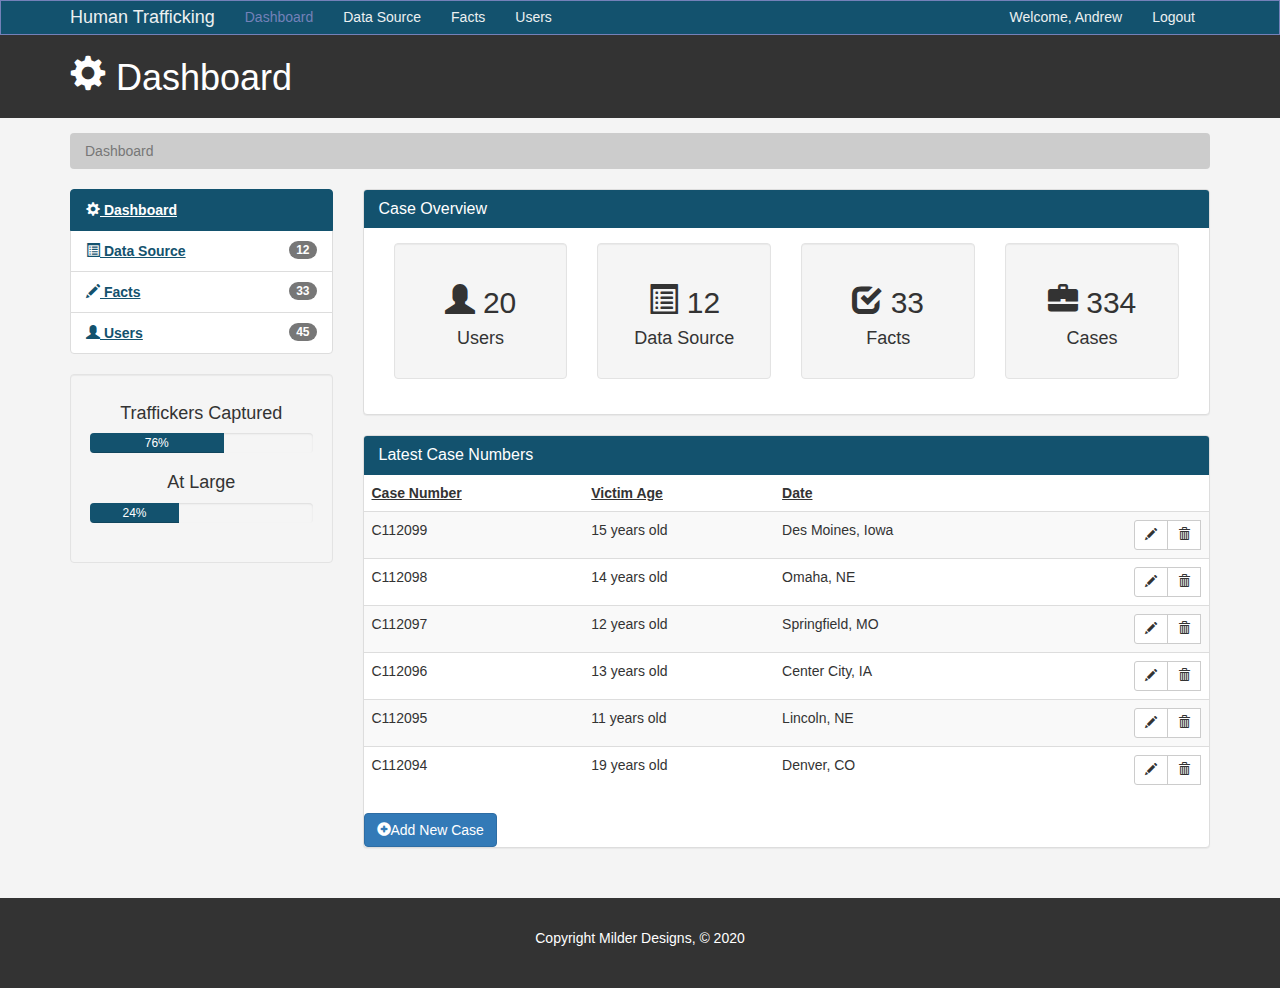
<file: index.html>
<!DOCTYPE html>
<html lang="en">

<head>
  <meta charset="utf-8">
  <meta http-equiv="X-UA-Compatible" content="IE=edge">
  <meta name="viewport"
    content="width=device-width, initial-scale=1">
  <title>Dashboard</title>
  <link href="css/bootstrap.min.css" rel="stylesheet">
  <link href="css/style.css" rel="stylesheet">
</head>

<body>

  <nav class="navbar navbar-default">
    <div class="container">
      <div class="navbar-header">
        <button type="button"
          class="navbar-toggle collapsed"
          data-toggle="collapse" data-target="#navbar"
          aria-expanded="false" aria-controls="navbar">
          <span class="sr-only">Toggle navigation</span>
          <span class="icon-bar"></span>
          <span class="icon-bar"></span>
          <span class="icon-bar"></span>
        </button>
        <a class="navbar-brand"
        
          href="https://en.wikipedia.org/wiki/Human_trafficking">Human Trafficking</a>
      </div>
      <div id="navbar" class="collapse navbar-collapse">
        <ul class="nav navbar-nav">
          <li class="active"><a
              href="index.html">Dashboard</a></li>
          <li><a href="datasource.html">Data Source</a></li>
          <li><a href="facts.html">Facts</a></li>
          <li><a href="users.html">Users</a></li>
        </ul>
        <ul class="nav navbar-nav navbar-right">
          <li><a href="#">Welcome, Andrew</a></li>
          <li><a href="login.html">Logout</a></li>
        </ul>
      </div>
    </div>
  </nav>

  <header id="header">
    <div class="container">
      <div class="row">
        <div class="col-md-10">
          <h1><span class="glyphicon glyphicon-cog"
              aria-hidden="true"></span> Dashboard </h1>
        </div>

      </div>
    </div>
  </header>

  <section id="breadcrumb">
    <div class="container">
      <ol class="breadcrumb">
        <li class="active">Dashboard</li>
      </ol>
    </div>
  </section>

  <section id="main">
    <div class="container">
      <div class="row">
        <div class="col-md-3">
          <div class="list-group">
            <a href="index.html"
              class="list-group-item active main-color-bg">
              <span class="glyphicon glyphicon-cog"
                aria-hidden="true"></span> Dashboard
            </a>
            <a href="datasource.html"
              class="list-group-item"><span
                class="glyphicon glyphicon-list-alt"
                aria-hidden="true"></span> Data Source <span
                class="badge">12</span></a>
            <a href="facts.html"
              class="list-group-item"><span
                class="glyphicon glyphicon-pencil"
                aria-hidden="true"></span> Facts <span
                class="badge">33</span></a>
            <a href="users.html"
              class="list-group-item"><span
                class="glyphicon glyphicon-user"
                aria-hidden="true"></span> Users <span
                class="badge">45</span></a>
          </div>

          <div class="well dash-box">
            <h4>Traffickers Captured</h4>
            <div class="progress">
              <div class="progress-bar" role="progressbar"
                aria-valuenow="60" aria-valuemin="0"
                aria-valuemax="100" style="width: 60%;">
                76%
              </div>
            </div>
            <h4>At Large</h4>
            <div class="progress">
              <div class="progress-bar" role="progressbar"
                aria-valuenow="40" aria-valuemin="0"
                aria-valuemax="100" style="width: 40%;">
                24%
              </div>
            </div>
          </div>
        </div>


        <div class="col-md-9">
          <div class="panel panel-default">
            <div class="panel-heading main-color-bg">
              <h3 class="panel-title">Case Overview</h3>
            </div>

            <div class="panel-body">
              <div class="col-md-3">
                <div class="well dash-box">
                  <h2><span class="glyphicon glyphicon-user"
                      aria-hidden="true"></span> 20</h2>
                  <h4>Users</h4>
                </div>
              </div>
              <div class="col-md-3">
                <div class="well dash-box">
                  <h2><span
                      class="glyphicon glyphicon-list-alt"
                      aria-hidden="true"></span> 12</h2>
                  <h4>Data Source</h4>
                </div>
              </div>
              <div class="col-md-3">
                <div class="well dash-box">
                  <h2><span
                      class="glyphicon glyphicon-check"
                      aria-hidden="true"></span> 33</h2>
                  <h4>Facts</h4>
                </div>
              </div>
              <div class="col-md-3">
                <div class="well dash-box">
                  <h2><span
                      class="glyphicon glyphicon-briefcase"
                      aria-hidden="true"></span> 334</h2>
                  <h4>Cases</h4>
                </div>
              </div>
            </div>
          </div>


         
            <div class="panel panel-default">
              <div class="panel-heading main-color-bg">
                <h3 class="panel-title">Latest Case Numbers</h3>
              </div>

              <div class="table-content">
                <table
                  class="table table-borded table-responsive table-striped"
                  id="table-list">
                  <thead class="table-dark">
                    <tr>
                      <td><u><b>Case Number</u></b></td>
                      <td><u><b>Victim Age</u></b>
                      </td>
                      <td><u><b>Date</u></b></td>
                    </tr>
                  </thead>
                  <tbody>

                    <tr>
                     <td>C112099</td>
                      <td>15 years old</td>
                      <td>Des Moines, Iowa</td>
                    </tr>

                    <tr>
                      <td>C112098</td>
                      <td>14 years old</td>
                      <td>Omaha, NE</td>
                    </tr>

                    <tr>
                      <td>C112097</td>
                      <td>12 years old</td>
                      <td>Springfield, MO</td>
                    </tr>

                    <tr>
                      <td>C112096</td>
                      <td>13 years old</td>
                      <td>Center City, IA</td>
                    </tr>

                    <tr>
                      <td>C112095</td>
                      <td>11 years old</td>
                      <td>Lincoln, NE</td>
                    </tr>

                    <tr>
                      <td>C112094</td>
                      <td>19 years old</td>
                      <td>Denver, CO</td>
                    </tr>

                  </tbody>
                </table>
                <button class="btn btn-primary"
                  id="add"><span
                    class="glyphicon glyphicon-plus-sign"></span>Add
                  New
                  Case</button>
              </div>
            </div>
          </div>
           </div>
    </div>
    </div>
  </section>

  <div class="modal fade" id="myModal" tabindex="-1"
    role="dialog" aria-labelledby="myModalLabel">
    <div class="modal-dialog" role="document">
      <div class="modal-content">
        <div class="modal-header">
          <button type="button" class="close"
            data-dismiss="modal" aria-label="Close"><span
              aria-hidden="true">&times;</span></button>
          <h4 class="modal-title" id="myModalLabel">Update
            Case</h4>
        </div>
        <div class="modal-body"></div>
        <div class="modal-footer"></div>
      </div>
    </div>
  </div>

  <footer id="footer">
    <p>Copyright Milder Designs, &copy; 2020</p>
  </footer>

  <script>
    CKEDITOR.replace('editor1');
  </script>

  <script
    src="https://code.jquery.com/jquery-3.2.1.slim.min.js"
    integrity="sha384-KJ3o2DKtIkvYIK3UENzmM7KCkRr/rE9/Qpg6aAZGJwFDMVNA/GpGFF93hXpG5KkN"
    crossorigin="anonymous"></script>
  <script
    src="https://cdnjs.cloudflare.com/ajax/libs/popper.js/1.12.9/umd/popper.min.js"
    integrity="sha384-ApNbgh9B+Y1QKtv3Rn7W3mgPxhU9K/ScQsAP7hUibX39j7fakFPskvXusvfa0b4Q"
    crossorigin="anonymous"></script>
  <script
    src="https://maxcdn.bootstrapcdn.com/bootstrap/4.0.0/js/bootstrap.min.js"
    integrity="sha384-JZR6Spejh4U02d8jOt6vLEHfe/JQGiRRSQQxSfFWpi1MquVdAyjUar5+76PVCmYl"
    crossorigin="anonymous"></script>
  <script src='https://code.jquery.com/jquery-3.2.1.min.js'>
  </script>
  <script
    src='https://maxcdn.bootstrapcdn.com/bootstrap/3.3.7/js/bootstrap.min.js'>
  </script>
  <script src="js/script.js"></script>
  <script src="js/bootstrap.min.js"></script>

</body>

</html>
</file>
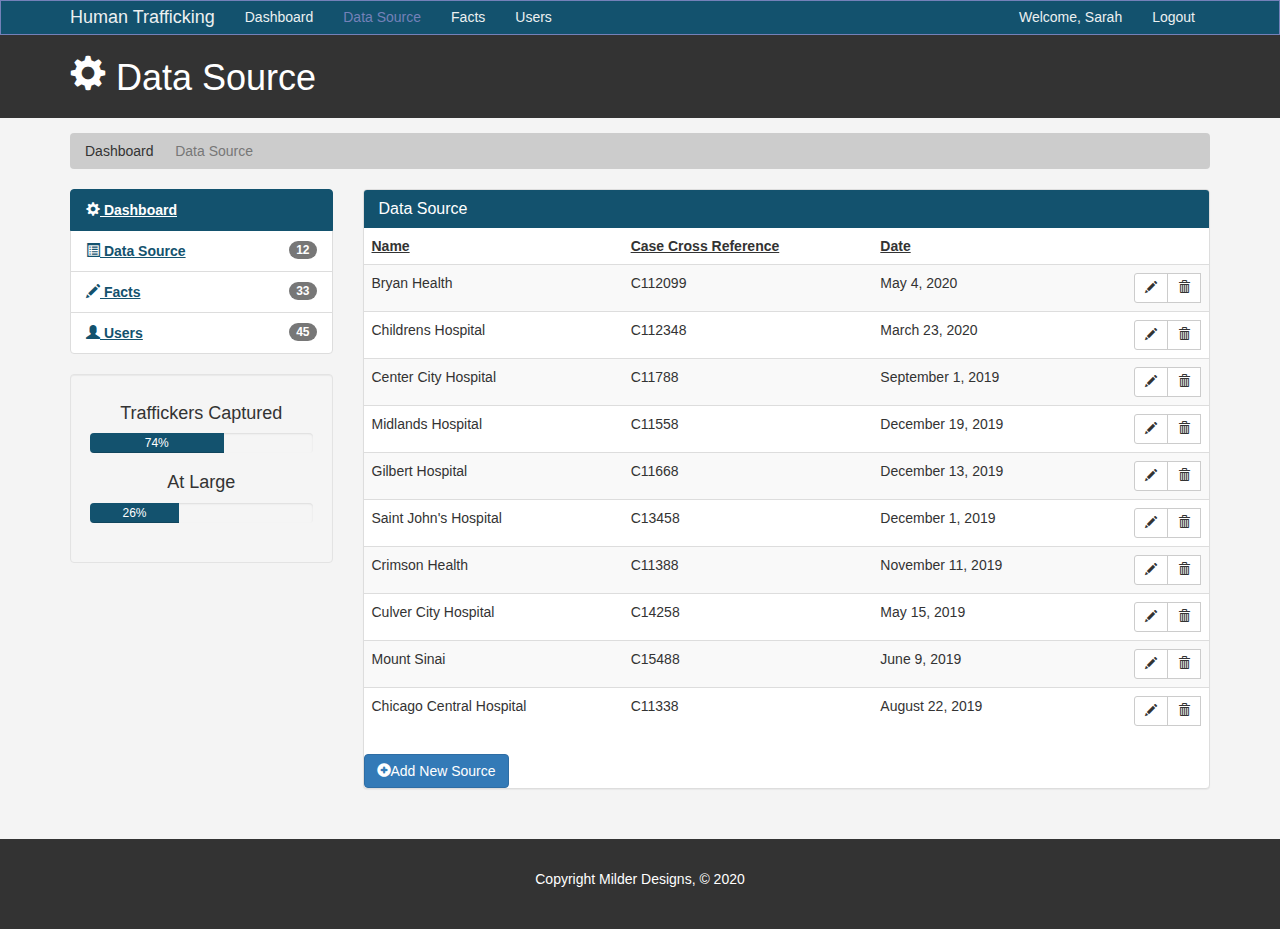
<file: datasource.html>
<!DOCTYPE html>
<html lang="en">

<head>
  <meta charset="utf-8">
  <meta http-equiv="X-UA-Compatible" content="IE=edge">
  <meta name="viewport"
    content="width=device-width, initial-scale=1">
  <title>Data Sources</title>
  <link href="css/bootstrap.min.css" rel="stylesheet">
  <link href="css/style.css" rel="stylesheet">
</head>

<body>

  <nav class="navbar navbar-default">
    <div class="container">
      <div class="navbar-header">
        <button type="button"
          class="navbar-toggle collapsed"
          data-toggle="collapse" data-target="#navbar"
          aria-expanded="false" aria-controls="navbar">
          <span class="sr-only">Toggle navigation</span>
          <span class="icon-bar"></span>
          <span class="icon-bar"></span>
          <span class="icon-bar"></span>
        </button>
        <a class="navbar-brand"
         href="https://en.wikipedia.org/wiki/Human_trafficking">Human Trafficking</a>
      </div>
      <div id="navbar" class="collapse navbar-collapse">
        <ul class="nav navbar-nav">
          <li><a href="index.html">Dashboard</a></li>
          <li class="active"><a href="datasource.html">Data
              Source</a></li>
          <li><a href="facts.html">Facts</a></li>
          <li><a href="users.html">Users</a></li>
        </ul>
        <ul class="nav navbar-nav navbar-right">
          <li><a href="#">Welcome, Sarah</a></li>
          <li><a href="login.html">Logout</a></li>
        </ul>
      </div>
    </div>
  </nav>

  <header id="header">
    <div class="container">
      <div class="row">
        <div class="col-md-10">
          <h1><span class="glyphicon glyphicon-cog"
              aria-hidden="true"></span>
            Data Source</h1>
        </div>
      </div>
    </div>
  </header>

  <section id="breadcrumb">
    <div class="container">
      <ol class="breadcrumb">
        <li><a href="index.html">Dashboard</a></li>
        <li class="active">Data Source</li>
      </ol>
    </div>
  </section>

  <section id="main">
    <div class="container">
      <div class="row">
        <div class="col-md-3">
          <div class="list-group">
            <a href="index.html"
              class="list-group-item active main-color-bg">
              <span class="glyphicon glyphicon-cog"
                aria-hidden="true"></span> Dashboard
            </a>
            <a href="datasource.html"
              class="list-group-item"><span
                class="glyphicon glyphicon-list-alt"
                aria-hidden="true"></span> Data Source <span
                class="badge">12</span></a>
            <a href="facts.html"
              class="list-group-item"><span
                class="glyphicon glyphicon-pencil"
                aria-hidden="true"></span> Facts <span
                class="badge">33</span></a>
            <a href="users.html"
              class="list-group-item"><span
                class="glyphicon glyphicon-user"
                aria-hidden="true"></span> Users <span
                class="badge">45</span></a>
          </div>

          <div class="well dash-box">
            <h4>Traffickers Captured</h4>
            <div class="progress">
              <div class="progress-bar" role="progressbar"
                aria-valuenow="60" aria-valuemin="0"
                aria-valuemax="100" style="width: 60%;">
                74%
              </div>
            </div>
            <h4>At Large </h4>
            <div class="progress">
              <div class="progress-bar" role="progressbar"
                aria-valuenow="40" aria-valuemin="0"
                aria-valuemax="100" style="width: 40%;">
                26%
              </div>
            </div>
          </div>
        </div>

        <div class="col-md-9">
          <div class="panel panel-default">
            <div class="panel-heading main-color-bg">
              <h3 class="panel-title">Data Source</h3>
            </div>

            <div class="table-content">
              <table
                class="table table-borded table-responsive table-striped"
                id="table-list">
                <thead class="table-dark">
                  <tr>
                    <td><u><b>Name</u></b></td>
                    <td><u><b>Case Cross Reference</u></b>
                    </td>
                    <td><u><b>Date</u></b></td>
                  </tr>
                </thead>
                <tbody>

                  <tr>
                    <td>Bryan Health</td>
                    <td>C112099</td>
                    <td>May 4, 2020</td>
                  </tr>

                  <tr>
                    <td>Childrens Hospital</td>
                    <td>C112348</td>
                    <td>March 23, 2020</td>
                  </tr>

                  <tr>
                    <td>Center City Hospital</td>
                    <td>C11788</td>
                    <td>September 1, 2019</td>
                  </tr>

                  <tr>
                    <td>Midlands Hospital</td>
                    <td>C11558</td>
                    <td>December 19, 2019</td>
                  </tr>

                  <tr>
                    <td>Gilbert Hospital</td>
                    <td>C11668</td>
                    <td>December 13, 2019</td>
                  </tr>

                  <tr>
                    <td>Saint John's Hospital</td>
                    <td>C13458</td>
                    <td>December 1, 2019</td>
                  </tr>

                  <tr>
                    <td>Crimson Health</td>
                    <td>C11388</td>
                    <td>November 11, 2019</td>
                  </tr>

                  <tr>
                    <td>Culver City Hospital</td>
                    <td>C14258</td>
                    <td>May 15, 2019</td>
                  </tr>

                  <tr>
                    <td>Mount Sinai</td>
                    <td>C15488</td>
                    <td>June 9, 2019</td>
                  </tr>

                  <tr>
                    <td>Chicago Central Hospital</td>
                    <td>C11338</td>
                    <td>August 22, 2019</td>
                  </tr>

                </tbody>
              </table>
              <button class="btn btn-primary" id="add"><span
                  class="glyphicon glyphicon-plus-sign"></span>Add
                New
                Source</button>
            </div>
          </div>
        </div>
      </div>
    </div>
  </section>

  <div class="modal fade" id="myModal" tabindex="-1"
    role="dialog" aria-labelledby="myModalLabel">
    <div class="modal-dialog" role="document">
      <div class="modal-content">
        <div class="modal-header">
          <button type="button" class="close"
            data-dismiss="modal" aria-label="Close"><span
              aria-hidden="true">&times;</span></button>
          <h4 class="modal-title" id="myModalLabel">Update
            Data</h4>
        </div>
        <div class="modal-body"></div>
        <div class="modal-footer"></div>
      </div>
    </div>
  </div>

  <footer id="footer">
    <p>Copyright Milder Designs, &copy; 2020</p>
  </footer>

  <script>
    CKEDITOR.replace('editor1');
  </script>

  <script
    src="https://code.jquery.com/jquery-3.2.1.slim.min.js"
    integrity="sha384-KJ3o2DKtIkvYIK3UENzmM7KCkRr/rE9/Qpg6aAZGJwFDMVNA/GpGFF93hXpG5KkN"
    crossorigin="anonymous"></script>
  <script
    src="https://cdnjs.cloudflare.com/ajax/libs/popper.js/1.12.9/umd/popper.min.js"
    integrity="sha384-ApNbgh9B+Y1QKtv3Rn7W3mgPxhU9K/ScQsAP7hUibX39j7fakFPskvXusvfa0b4Q"
    crossorigin="anonymous"></script>
  <script
    src="https://maxcdn.bootstrapcdn.com/bootstrap/4.0.0/js/bootstrap.min.js"
    integrity="sha384-JZR6Spejh4U02d8jOt6vLEHfe/JQGiRRSQQxSfFWpi1MquVdAyjUar5+76PVCmYl"
    crossorigin="anonymous"></script>
  <script src='https://code.jquery.com/jquery-3.2.1.min.js'>
  </script>
  <script
    src='https://maxcdn.bootstrapcdn.com/bootstrap/3.3.7/js/bootstrap.min.js'>
  </script>
  <script src="js/script.js"></script>
 <script src="js/bootstrap.min.js"></script>
</body>

</html>
</file>
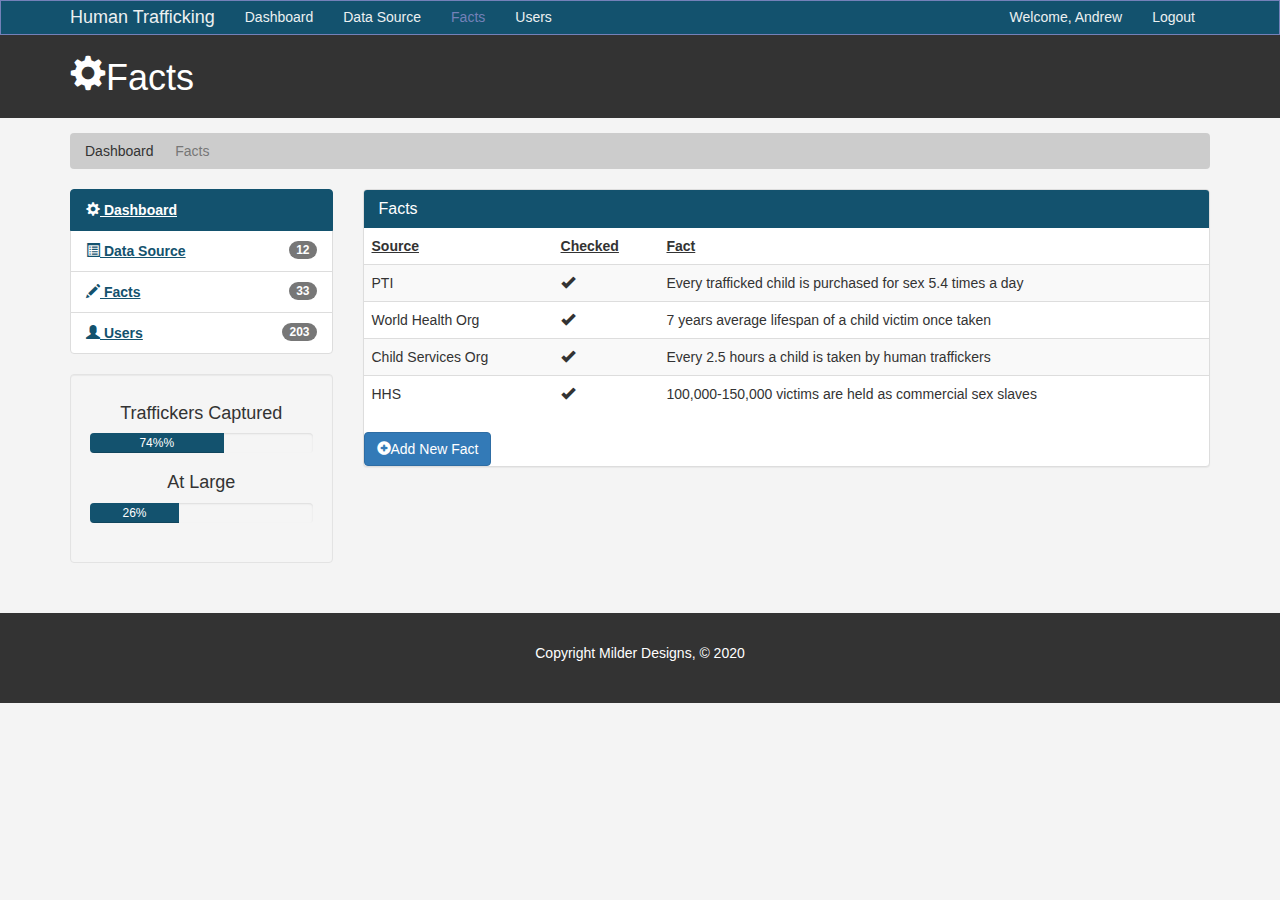
<file: facts.html>
<!DOCTYPE html>
<html lang="en">

<head>
  <meta charset="utf-8">
  <meta http-equiv="X-UA-Compatible" content="IE=edge">
  <meta name="viewport"
    content="width=device-width, initial-scale=1">
  <title>Facts
  </title>
  <link href="css/bootstrap.min.css" rel="stylesheet">
  <link href="css/style.css" rel="stylesheet">
</head>

<body>

  <nav class="navbar navbar-default">
    <div class="container">
      <div class="navbar-header">
        <button type="button"
          class="navbar-toggle collapsed"
          data-toggle="collapse" data-target="#navbar"
          aria-expanded="false" aria-controls="navbar">
          <span class="sr-only">Toggle navigation</span>
          <span class="icon-bar"></span>
          <span class="icon-bar"></span>
          <span class="icon-bar"></span>
        </button>
        <a class="navbar-brand"
        href="https://en.wikipedia.org/wiki/Human_trafficking">Human Trafficking</a>
      </div>
      <div id="navbar" class="collapse navbar-collapse">
        <ul class="nav navbar-nav">
          <li><a href="index.html">Dashboard</a></li>
          <li><a href="datasource.html">Data Source</a></li>
          <li class="active"><a href="facts.html">Facts</a>
          </li>
          <li><a href="users.html">Users</a></li>
        </ul>
        <ul class="nav navbar-nav navbar-right">
          <li><a href="#">Welcome, Andrew</a></li>
          <li><a href="login.html">Logout</a></li>
        </ul>
      </div>
    </div>
  </nav>

  <header id="header">
    <div class="container">
      <div class="row">
        <div class="col-md-10">
          <h1><span class="glyphicon glyphicon-cog"
              aria-hidden="true"></span>Facts</h1>
        </div>

      </div>
    </div>
  </header>

  <section id="breadcrumb">
    <div class="container">
      <ol class="breadcrumb">
        <li><a href="index.html">Dashboard</a></li>
        <li class="active">Facts</li>
      </ol>
    </div>
  </section>

  <section id="main">
    <div class="container">
      <div class="row">
        <div class="col-md-3">
          <div class="list-group">
            <a href="index.html"
              class="list-group-item active main-color-bg">
              <span class="glyphicon glyphicon-cog"
                aria-hidden="true"></span> Dashboard
            </a>
            <a href="datasource.html"
              class="list-group-item"><span
                class="glyphicon glyphicon-list-alt"
                aria-hidden="true"></span> Data Source <span
                class="badge">12</span></a>
            <a href="facts.html"
              class="list-group-item"><span
                class="glyphicon glyphicon-pencil"
                aria-hidden="true"></span> Facts <span
                class="badge">33</span></a>
            <a href="users.html"
              class="list-group-item"><span
                class="glyphicon glyphicon-user"
                aria-hidden="true"></span> Users <span
                class="badge">203</span></a>
          </div>

          <div class="well dash-box">
            <h4>Traffickers Captured</h4>
            <div class="progress">
              <div class="progress-bar" role="progressbar"
                aria-valuenow="60" aria-valuemin="0"
                aria-valuemax="100" style="width: 60%;">
                74%%
              </div>
            </div>
            <h4>At Large</h4>
            <div class="progress">
              <div class="progress-bar" role="progressbar"
                aria-valuenow="40" aria-valuemin="0"
                aria-valuemax="100" style="width: 40%;">
                26%
              </div>
            </div>
          </div>
        </div>

        <div class="col-md-9">
<div class="panel panel-default">
            <div class="panel-heading main-color-bg">
              <h3 class="panel-title">Facts</h3>
            </div>

            <div class="table-content">
              <table
                class="table table-borded table-responsive table-striped"
                id="table-list">
                <thead class="table-dark">
                  <tr>
                    <td><u><b>Source</u></b></td>
                    <td><u><b>Checked</u></b>
                    </td>
                    <td><u><b>Fact</u></b></td>
                  </tr>
                </thead>
                <tbody>

                  <tr>
                    <td>PTI</td>
                  <td><span class="glyphicon glyphicon-ok"
                      aria-hidden="true"></span></td>
                  <td>Every trafficked child is purchased
                    for sex 5.4 times a day</td>
                  </tr>

                  <tr>
                    <td>World Health Org</td>
                  <td><span class="glyphicon glyphicon-ok"
                      aria-hidden="true"></span></td>
                 <td>7 years average lifespan of a child
                    victim once taken</td>
                  </tr>

                   <tr>
                    <td>Child Services Org</td>
                  <td><span class="glyphicon glyphicon-ok"
                      aria-hidden="true"></span></td>
                  <td>Every 2.5 hours a child is taken by
                    human traffickers</td>
                  </tr>

                  <tr>
                    <td>HHS</td>
                  <td><span class="glyphicon glyphicon-ok"
                      aria-hidden="true"></span></td>
                <td>100,000-150,000 victims are held as
                    commercial sex slaves</td>
                  </tr>

                </tbody>
              </table>
              <button class="btn btn-primary" id="add"><span
                  class="glyphicon glyphicon-plus-sign"></span>Add
                New
                Fact</button>
            </div>
          </div>
        </div>
      </div>
    </div>
  </section>

  <div class="modal fade" id="myModal" tabindex="-1"
    role="dialog" aria-labelledby="myModalLabel">
    <div class="modal-dialog" role="document">
      <div class="modal-content">
        <div class="modal-header">
          <button type="button" class="close"
            data-dismiss="modal" aria-label="Close"><span
              aria-hidden="true">&times;</span></button>
          <h4 class="modal-title" id="myModalLabel">Update
            Fact</h4>
        </div>
        <div class="modal-body"></div>
        <div class="modal-footer"></div>
      </div>
    </div>
  </div> 

  <footer id="footer">
    <p>Copyright Milder Designs, &copy; 2020</p>
  </footer>

 
  <script>
    CKEDITOR.replace('editor1');
  </script>

  <script
    src="https://code.jquery.com/jquery-3.2.1.slim.min.js"
    integrity="sha384-KJ3o2DKtIkvYIK3UENzmM7KCkRr/rE9/Qpg6aAZGJwFDMVNA/GpGFF93hXpG5KkN"
    crossorigin="anonymous"></script>
  <script
    src="https://cdnjs.cloudflare.com/ajax/libs/popper.js/1.12.9/umd/popper.min.js"
    integrity="sha384-ApNbgh9B+Y1QKtv3Rn7W3mgPxhU9K/ScQsAP7hUibX39j7fakFPskvXusvfa0b4Q"
    crossorigin="anonymous"></script>
  <script
    src="https://maxcdn.bootstrapcdn.com/bootstrap/4.0.0/js/bootstrap.min.js"
    integrity="sha384-JZR6Spejh4U02d8jOt6vLEHfe/JQGiRRSQQxSfFWpi1MquVdAyjUar5+76PVCmYl"
    crossorigin="anonymous"></script>
    <script src="js/script.js"></script>
     <script src="js/bootstrap.min.js"></script>
</body>

</html>
</file>
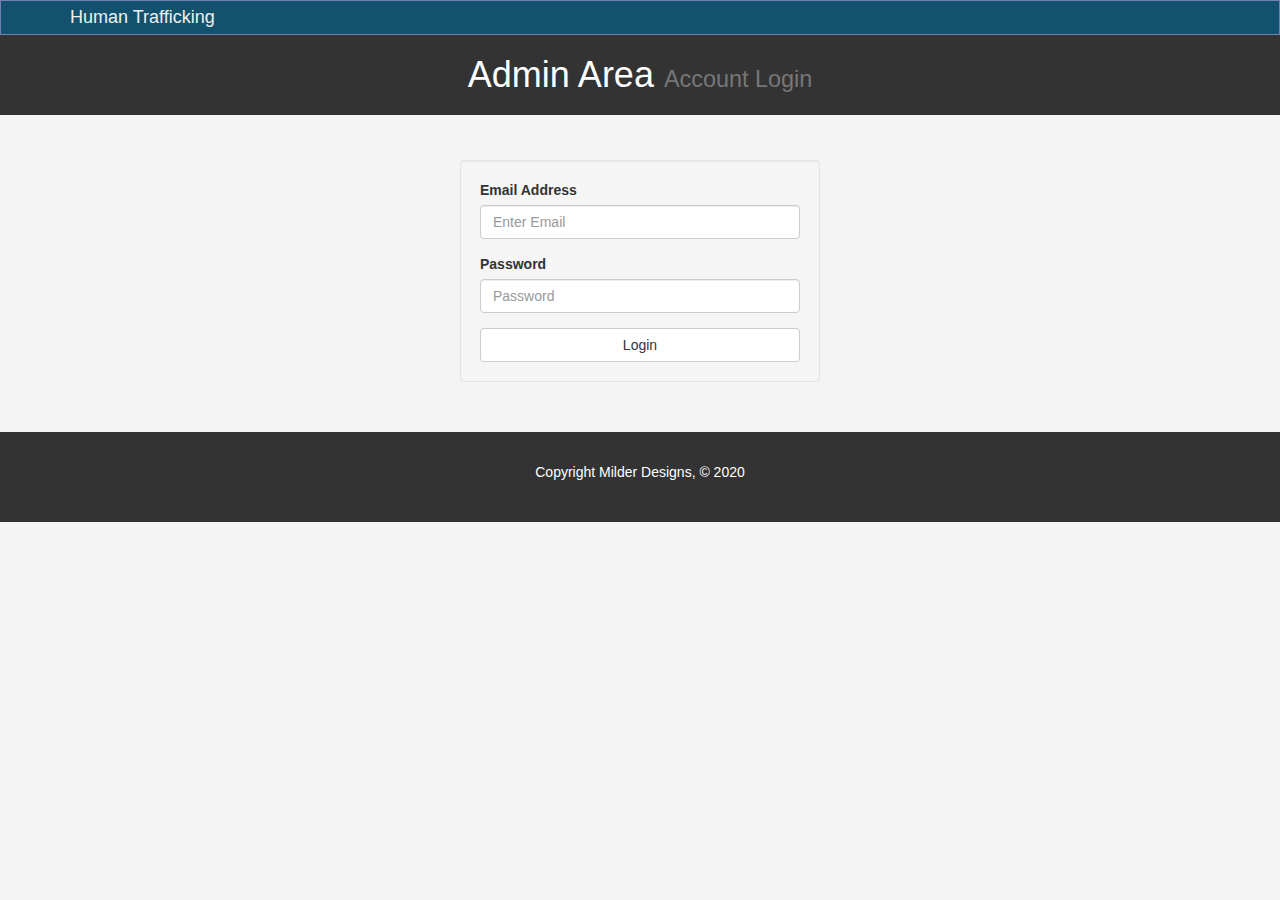
<file: login.html>
<!DOCTYPE html>
<html lang="en">

<head>
  <meta charset="utf-8">
  <meta http-equiv="X-UA-Compatible" content="IE=edge">
  <meta name="viewport"
    content="width=device-width, initial-scale=1">
  <title>Login</title>
  <link href="css/bootstrap.min.css" rel="stylesheet">
  <link href="css/style.css" rel="stylesheet">
</head>

<body>

  <nav class="navbar navbar-default">
    <div class="container">
      <div class="navbar-header">
        <button type="button"
          class="navbar-toggle collapsed"
          data-toggle="collapse" data-target="#navbar"
          aria-expanded="false" aria-controls="navbar">
          <span class="sr-only">Toggle navigation</span>
          <span class="icon-bar"></span>
          <span class="icon-bar"></span>
          <span class="icon-bar"></span>
        </button>
        <a class="navbar-brand"
         href="https://en.wikipedia.org/wiki/Human_trafficking">Human Trafficking</a>
      </div>
      <div id="navbar" class="collapse navbar-collapse">

      </div>
    </div>
  </nav>

  <header id="header">
    <div class="container">
      <div class="row">
        <div class="col-md-12">
          <h1 class="text-center"> Admin Area <small>Account
              Login</small></h1>
        </div>
      </div>
    </div>
  </header>

  <section id="main">
    <div class="container">
      <div class="row">
        <div class="col-md-4 col-md-offset-4">
          <form id="login" action="index.html" class="well">
            <div class="form-group">
              <label>Email Address</label>
              <input type="text" class="form-control"
                placeholder="Enter Email">
            </div>
            <div class="form-group">
              <label>Password</label>
              <input type="password" class="form-control"
                placeholder="Password">
            </div>
            <button type="submit"
              class="btn btn-default btn-block">Login</button>
          </form>
        </div>
      </div>
    </div>
  </section>

  <footer id="footer">
    <p>Copyright Milder Designs, &copy; 2020</p>
  </footer>

  <script>
    CKEDITOR.replace('editor1');
  </script>

  <script
    src="https://code.jquery.com/jquery-3.2.1.slim.min.js"
    integrity="sha384-KJ3o2DKtIkvYIK3UENzmM7KCkRr/rE9/Qpg6aAZGJwFDMVNA/GpGFF93hXpG5KkN"
    crossorigin="anonymous"></script>
  <script
    src="https://cdnjs.cloudflare.com/ajax/libs/popper.js/1.12.9/umd/popper.min.js"
    integrity="sha384-ApNbgh9B+Y1QKtv3Rn7W3mgPxhU9K/ScQsAP7hUibX39j7fakFPskvXusvfa0b4Q"
    crossorigin="anonymous"></script>
  <script
    src="https://maxcdn.bootstrapcdn.com/bootstrap/4.0.0/js/bootstrap.min.js"
    integrity="sha384-JZR6Spejh4U02d8jOt6vLEHfe/JQGiRRSQQxSfFWpi1MquVdAyjUar5+76PVCmYl"
    crossorigin="anonymous"></script>
     <script
    src='https://maxcdn.bootstrapcdn.com/bootstrap/3.3.7/js/bootstrap.min.js'>
  </script>
     <script src="js/script.js"></script>
     <script src="js/bootstrap.min.js"></script>
</body>

</html>
</file>
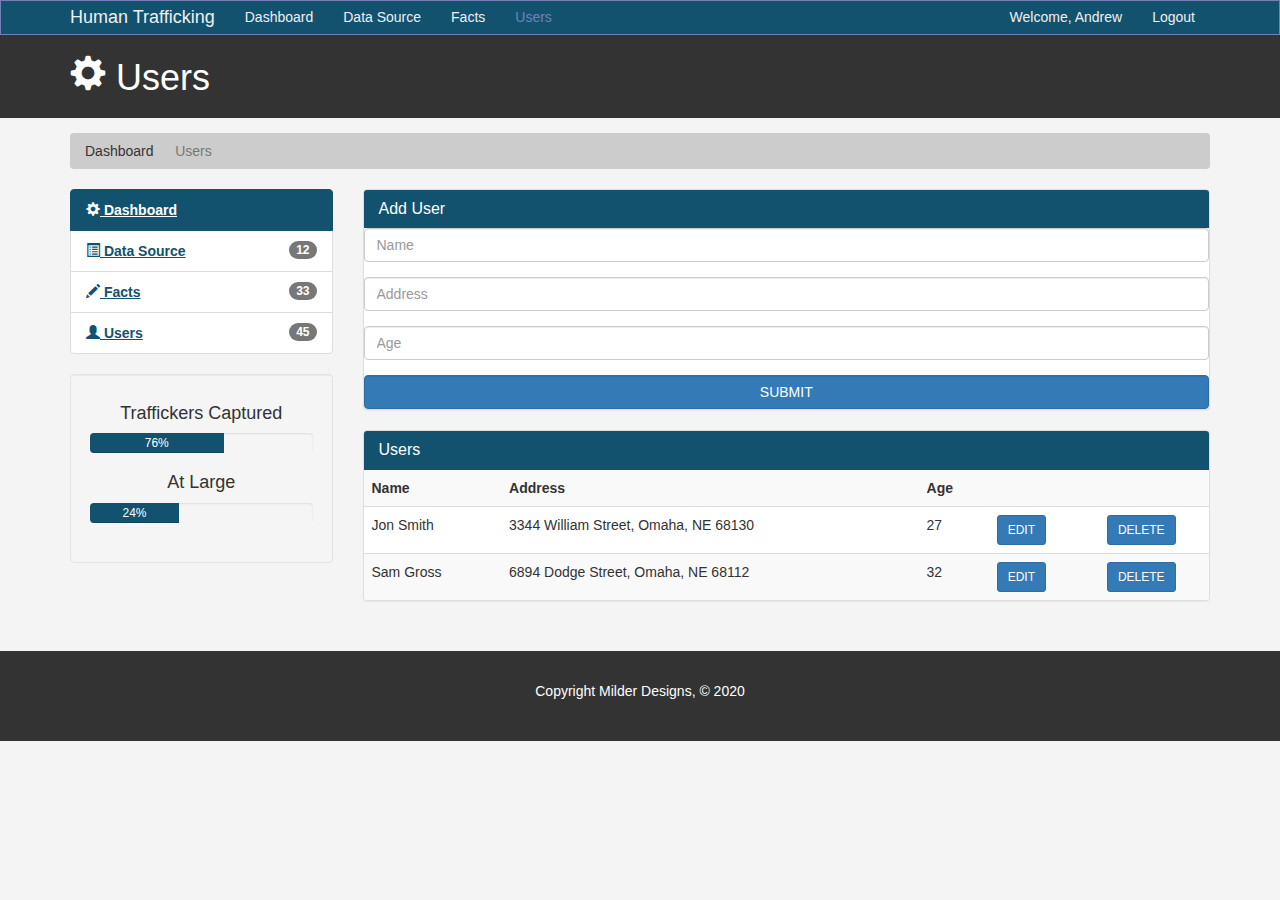
<file: users.html>
<!DOCTYPE html>
<html lang="en">

<head>
  <meta charset="utf-8">
  <meta http-equiv="X-UA-Compatible" content="IE=edge">
  <meta name="viewport"
    content="width=device-width, initial-scale=1">
  <title>Users</title>

  <link href="css/bootstrap.min.css" rel="stylesheet">
  <link href="css/style.css" rel="stylesheet">
</head>

<body>

  <nav class="navbar navbar-default">
    <div class="container">
      <div class="navbar-header">
        <button type="button"
          class="navbar-toggle collapsed"
          data-toggle="collapse" data-target="#navbar"
          aria-expanded="false" aria-controls="navbar">
          <span class="sr-only">Toggle navigation</span>
          <span class="icon-bar"></span>
          <span class="icon-bar"></span>
          <span class="icon-bar"></span>
        </button>
        <a class="navbar-brand"
         href="https://en.wikipedia.org/wiki/Human_trafficking">Human Trafficking</a>
      </div>
      <div id="navbar" class="collapse navbar-collapse">
        <ul class="nav navbar-nav">
          <li><a href="index.html">Dashboard</a></li>
          <li><a href="datasource.html">Data Source</a></li>
          <li><a href="facts.html">Facts</a></li>
          <li class="active"><a href="users.html">Users</a>
          </li>
        </ul>
        <ul class="nav navbar-nav navbar-right">
          <li><a href="#">Welcome, Andrew</a></li>
          <li><a href="login.html">Logout</a></li>
        </ul>
      </div>
    </div>
  </nav>

  <header id="header">
    <div class="container">
      <div class="row">
        <div class="col-md-10">
          <h1><span class="glyphicon glyphicon-cog"
              aria-hidden="true"></span> Users </h1>
        </div>

      </div>
    </div>
  </header>

  <section id="breadcrumb">
    <div class="container">
      <ol class="breadcrumb">
        <li><a href="index.html">Dashboard</a></li>
        <li class="active">Users</li>
      </ol>
    </div>
  </section>

  <section id="main">
    <div class="container">
      <div class="row">
        <div class="col-md-3">
          <div class="list-group">
            <a href="index.html"
              class="list-group-item active main-color-bg">
              <span class="glyphicon glyphicon-cog"
                aria-hidden="true"></span> Dashboard
            </a>
            <a href="datasource.html"
              class="list-group-item"><span
                class="glyphicon glyphicon-list-alt"
                aria-hidden="true"></span> Data Source <span
                class="badge">12</span></a>
            <a href="facts.html"
              class="list-group-item"><span
                class="glyphicon glyphicon-pencil"
                aria-hidden="true"></span> Facts <span
                class="badge">33</span></a>
            <a href="users.html"
              class="list-group-item"><span
                class="glyphicon glyphicon-user"
                aria-hidden="true"></span> Users <span
                class="badge">45</span></a>
          </div>

          <div class="well dash-box">
            <h4>Traffickers Captured</h4>
            <div class="progress">
              <div class="progress-bar" role="progressbar"
                aria-valuenow="60" aria-valuemin="0"
                aria-valuemax="100" style="width: 60%;">
                76%
              </div>
            </div>
            <h4>At Large </h4>
            <div class="progress">
              <div class="progress-bar" role="progressbar"
                aria-valuenow="40" aria-valuemin="0"
                aria-valuemax="100" style="width: 40%;">
                24%
              </div>
            </div>
          </div>
        </div>

        <div class="container">
          <div class="row">
            <div class="col-md-9">
              <div class="panel panel-default">
                <div class="panel-heading main-color-bg">
                  <h3 class="panel-title">Add User</h3>
                </div>
                <form id="addUser" action="">
                  <div class="form-group">
                    <input class="form-control" type="text"
                      name="name" placeholder="Name"
                      required>
                  </div>
                  <div class="form-group">
                    <input class="form-control" type="text"
                      name="address" placeholder="Address"
                      required>
                  </div>
                  <div class="form-group">
                    <input class="form-control"
                      type="number" name="age" min="10"
                      max="100" placeholder="Age" required>
                  </div>
                  <button
                    class="btn btn-primary form-control"
                    type="submit">SUBMIT</button>
                </form>
              </div>
              <div class="panel panel-default">
                <div class="panel-heading main-color-bg">
                  <h3 class="panel-title">Users</h3>
                </div>

                <table id="userTable"
                  class="table table-striped">
                  <tr>
                    <th>Name</th>
                    <th>Address</th>
                    <th colspan="3">Age</th>
                  </tr>
                </table>
              </div>
            </div>
          </div>
        </div>

        <div class="modal fade" id="myModal" tabindex="-1"
          role="dialog" aria-labelledby="myModalLabel">
          <div class="modal-dialog" role="document">
            <div class="modal-content">
              <div class="modal-header">
                <button type="button" class="close"
                  data-dismiss="modal"
                  aria-label="Close"><span
                    aria-hidden="true">&times;</span></button>
                <h4 class="modal-title" id="myModalLabel">
                  Update User</h4>
              </div>
              <div class="modal-body"></div>
              <div class="modal-footer"></div>
            </div>
          </div>
        </div>
  </section>

  <footer id="footer">
    <p>Copyright Milder Designs, &copy; 2020</p>
  </footer>

  <script>
    CKEDITOR.replace('editor1');
  </script>

  <script
    src="https://code.jquery.com/jquery-3.2.1.slim.min.js"
    integrity="sha384-KJ3o2DKtIkvYIK3UENzmM7KCkRr/rE9/Qpg6aAZGJwFDMVNA/GpGFF93hXpG5KkN"
    crossorigin="anonymous"></script>
  <script
    src="https://cdnjs.cloudflare.com/ajax/libs/popper.js/1.12.9/umd/popper.min.js"
    integrity="sha384-ApNbgh9B+Y1QKtv3Rn7W3mgPxhU9K/ScQsAP7hUibX39j7fakFPskvXusvfa0b4Q"
    crossorigin="anonymous"></script>
  <script
    src="https://maxcdn.bootstrapcdn.com/bootstrap/4.0.0/js/bootstrap.min.js"
    integrity="sha384-JZR6Spejh4U02d8jOt6vLEHfe/JQGiRRSQQxSfFWpi1MquVdAyjUar5+76PVCmYl"
    crossorigin="anonymous"></script>

  <script src='https://code.jquery.com/jquery-3.2.1.min.js'>
  </script>
  <script
    src='https://maxcdn.bootstrapcdn.com/bootstrap/3.3.7/js/bootstrap.min.js'>
  </script>
  
  <script src="js/script.js"></script>
  <script src="js/bootstrap.min.js"></script>
  
</body>

</html>
</file>
<file: css/style.css>
body {
  background: #f4f4f4;
}

/* Navbar */
.navbar {
  min-height: 33px !important;
  margin-bottom: 0;
  border-radius: 0;
}

.navbar-nav>li>a,
.navbar-brand {
  padding-top: 6px !important;
  padding-bottom: 0 !important;
  height: 33px;
}

.navbar-default {
  background-color: #13526e;
  border-color: #7481b9;
}

.navbar-default .navbar-brand {
  color: #ecf0f1;
}

.navbar-default .navbar-brand:hover,
.navbar-default .navbar-brand:focus {
  color: #7481b9;
}

.navbar-default .navbar-text {
  color: #ecf0f1;
}

.navbar-default .navbar-nav>li>a {
  color: #ecf0f1;
}

.navbar-default .navbar-nav>li>a:hover,
.navbar-default .navbar-nav>li>a:focus {
  color: #7481b9;
}

.navbar-default .navbar-nav>.active>a,
.navbar-default .navbar-nav>.active>a:hover,
.navbar-default .navbar-nav>.active>a:focus {
  color: #7481b9;
  background-color: #13526e;
}

.navbar-default .navbar-nav>.open>a,
.navbar-default .navbar-nav>.open>a:hover,
.navbar-default .navbar-nav>.open>a:focus {
  color: #7481b9;
  background-color: #13526e;
}

.navbar-default .navbar-toggle {
  border-color: #13526e;
}

.navbar-default .navbar-toggle:hover,
.navbar-default .navbar-toggle:focus {
  background-color: #13526e;
}

.navbar-default .navbar-toggle .icon-bar {
  background-color: #ecf0f1;
}

.navbar-default .navbar-collapse,
.navbar-default .navbar-form {
  border-color: #ecf0f1;
}

.navbar-default .navbar-link {
  color: #ecf0f1;
}

.navbar-default .navbar-link:hover {
  color: #7481b9;
}

/* Custom */
.main-color-bg {
  background-color: #13526e !important;
  border-color: #13526e !important;
  color: #ffffff !important;
}

/* Header */
#header {
  background: #333333;
  color: #ffffff;
  padding-bottom: 10px;
  margin-bottom: 15px;
}

#header .create {
  padding-top: 20px;
}

/* Breadcrumb */
.breadcrumb {
  background: #cccccc;
  color: #333333;
}

.breadcrumb a {
  color: #333333;
}

/* Progress Bars */
.progress-bar {
  background: #13526e;
  color: #ffffff;
}

.dash-box {
  text-align: center;
}

#login {
  margin-top: 30px;
}

a.list-group-item {
  color: #13526e;
  font-weight: bolder;
 text-decoration: underline;
}

/* Footer */
#footer {
  background: #333333;
  color: #ffffff;
  text-align: center;
  padding: 30px;
  margin-top: 30px;
}


@media (max-width: 767px) {
  .navbar-default .navbar-nav .open .dropdown-menu>li>a {
    color: #ecf0f1;
  }

  .navbar-default .navbar-nav .open .dropdown-menu>li>a:hover,
  .navbar-default .navbar-nav .open .dropdown-menu>li>a:focus {
    color: #7481b9;
  }

  .navbar-default .navbar-nav .open .dropdown-menu>.active>a,
  .navbar-default .navbar-nav .open .dropdown-menu>.active>a:hover,
  .navbar-default .navbar-nav .open .dropdown-menu>.active>a:focus {
    color: #7481b9;
    background-color: #13526e;
  }
}


.thead-dark {
  color: blue;
}
</file>
